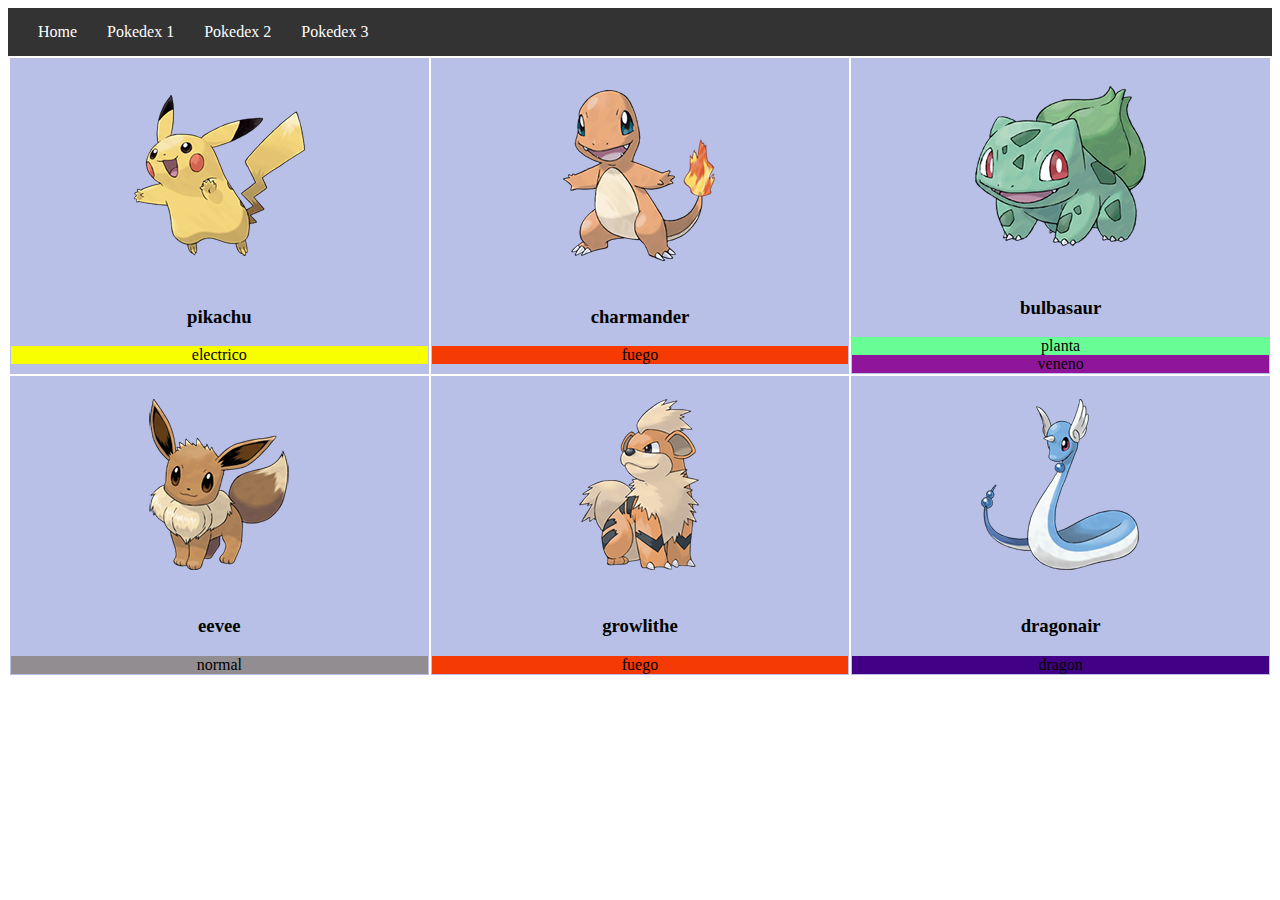
<file: ex1/index.html>
<!DOCTYPE html>
<html>
<head>
	<title>Exercici 1</title>
	<style>
table {
	width:100%;
}

td {
	text-align:center;
	background-color: #b8c0e7;
	border-radius: 0px;
}

ul{
	list-style-type: none;
	margin: 0;
	margin-top: 0;
	margin-right: 0;
	margin-bottom: 0;
	margin-left: 0;
	padding: 15px;
	overflow: hidden;
	background-color: #333;
	

	
}

li{
	float:left;
}

li a{
	display:block;
	color:white;
	text-align:center;
	
	padding-left:15px;
	padding-right:15px;
	text-decoration:none;

}


li a:hover {
	background-color: #111;
	
}

@keyframes pokemon-up {

	0%,
	100% {
	transform: translateY(0);
	}
	
	50% {
	transform: translateY(.4rem);
	}
}

td:hover {
	background-color: #111;
	animation: pokemon-up .3s;
	cursor: pointer;
	
}

.fuego {
background-color: #f53a03;
}

.lucha {

}

.veneno{
background-color:#8f169b;


}

.agua {

}

.tierra {

}

.roca {

}

.psiquico {

}

.dragon {
background-color:#420087;

}

.volador {

}

.fantasma {

}

.planta {
background-color:#68fe95;

}

.hielo {

}

.normal {
background-color:#918d91;

}

.acero {

}

.bicho {

}

.electrico {
background-color:#f7ff00;

}

.hada {

}

.pokemon-type {
	width:100%;
	text-align:center;

}

.pokemon-name {
	/*margin: 1rem 0 .6rem;*/
	font-size: 1.5rem;
	font-weight: normal;

}



</style>
</head>
<body>





<ul>
	<li><a href=" ">Home</a></li>
	<li><a href=" ">Pokedex 1</a></li>
	<li><a href=" ">Pokedex 2</a></li>
	<li><a href=" ">Pokedex 3</a></li>

</ul>


<table>
	<tr>
		<td>
			<img src="../img/pikachu.png"/> 
			<h3>pikachu</h3>
			<div>
				<div class="pokemon-type electrico">electrico</div>
			</div>
		</td>
		<td>
			<img src="../img/charmander.png"/>
			<h3>charmander</h3>
			<div>	
				<div class="pokemon-type fuego">fuego</div>
			</div>
		</td>
		<td>
			<img src="../img/bulbasaur.png"/>
			<h3>bulbasaur</h3>
			<div>
				<div class="pokemon-type planta">planta</div>
				<div class="pokemon-type veneno">veneno</div>
			</div>
		</td>
	</tr>
	<tr>
		<td>
			<img src="../img/eevee.png"/>
			<h3>eevee</h3>
			<div>
				<div class="pokemon-type normal">normal</div>
			</div>
		</td>
		<td>
			<img src="../img/growlithe.png"/>
			<h3>growlithe</h3>
			<div>
				<div class="pokemon-type fuego">fuego</div>
			</div>
		</td>
		<td>
			<img src="../img/dragonair.png"/>
			<h3>dragonair</h3>
			<div>
				<div class="pokemon-type dragon">dragon</div>
			</div>
		</td>
	</tr>
</table>

</body>
</html>
</file>
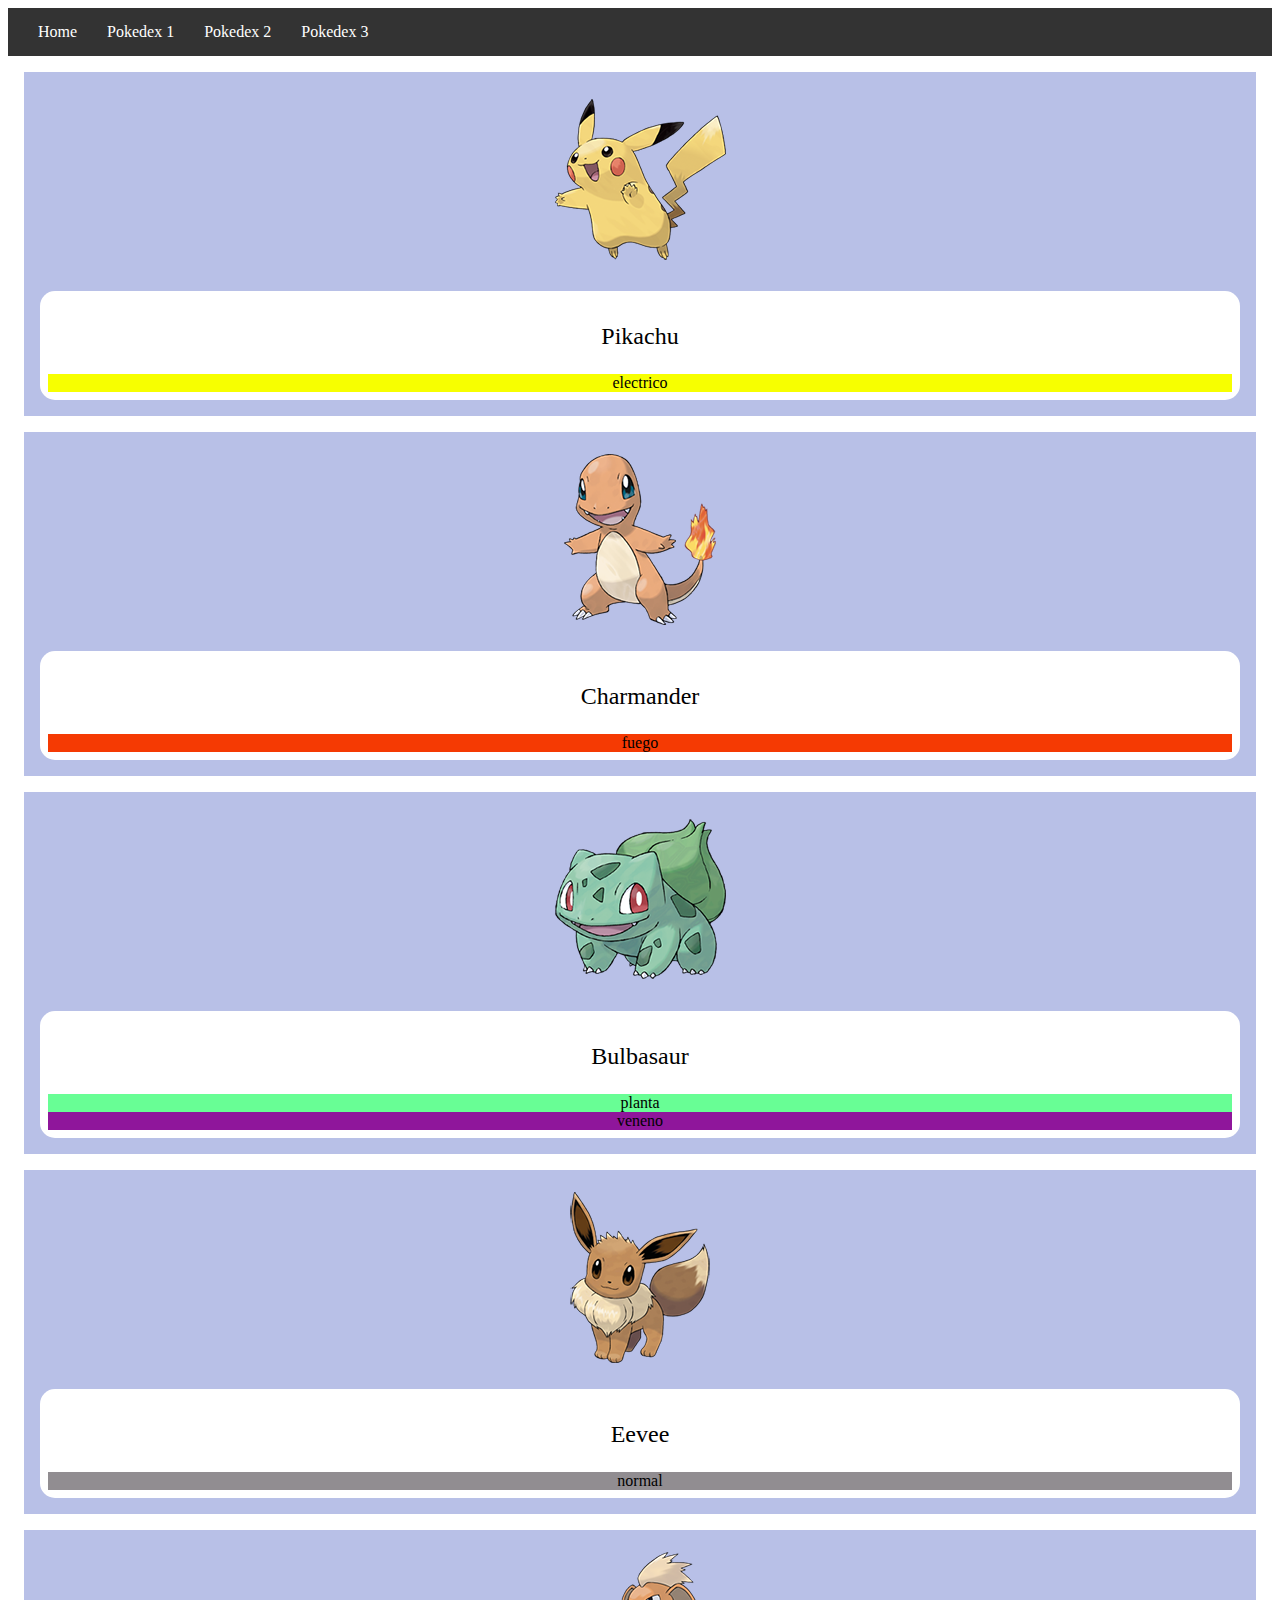
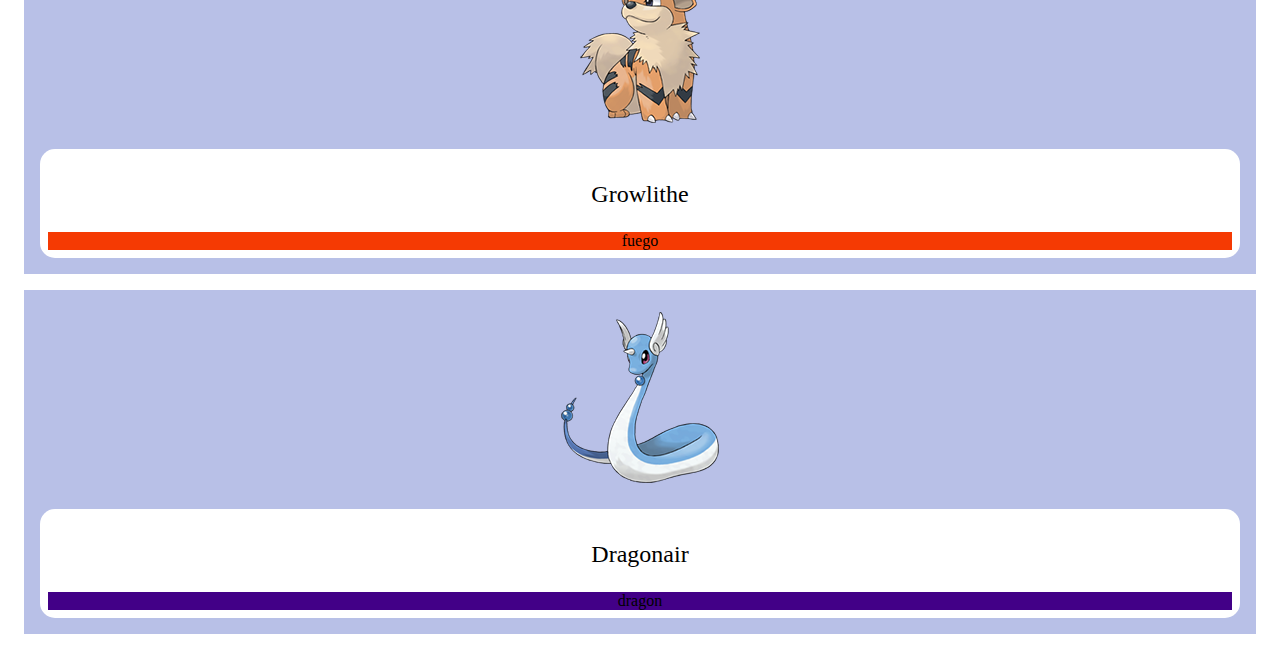
<file: ex2/index.html>
<!DOCTYPE html>
<html>
<head>
	<title>Exercici 1</title>
	<link rel="stylesheet" href="style.css">
</head>
<body>





<ul>
	<li><a href=" ">Home</a></li>
	<li><a href=" ">Pokedex 1</a></li>
	<li><a href=" ">Pokedex 2</a></li>
	<li><a href=" ">Pokedex 3</a></li>

</ul>

<div id="container">
	<div class="card">
			<img src="../img/pikachu.png"/> 
			<div class="pokemon-description">
				<h3 class="pokemon-name">Pikachu</h3>
				<div class="pokemon-types">
					<div class="pokemon-type electrico">electrico</div>

			</div>
		</div>
	</div>
	
	
	<div class="card">
			<img src="../img/charmander.png"/> 
			<div class="pokemon-description">
				<h3 class="pokemon-name">Charmander</h3>
				<div class="pokemon-types">
					<div class="pokemon-type fuego">fuego</div>

			</div>
		</div>
	</div>
	
	
	<div class="card">
			<img src="../img/bulbasaur.png"/> 
			<div class="pokemon-description">
				<h3 class="pokemon-name">Bulbasaur</h3>
				<div class="pokemon-types">
				<div class="pokemon-type planta">planta</div>
					<div class="pokemon-type veneno">veneno</div>
			</div>
		</div>
	</div>
	
	
	<div class="card">
			<img src="../img/eevee.png"/> 
			<div class="pokemon-description">
				<h3 class="pokemon-name">Eevee</h3>
				<div class="pokemon-types">
					<div class="pokemon-type normal">normal</div>
			</div>
		</div>
	</div>
	
	
	<div class="card">
			<img src="../img/growlithe.png"/> 
			<div class="pokemon-description">
				<h3 class="pokemon-name">Growlithe</h3>
				<div class="pokemon-types">
					<div class="pokemon-type fuego">fuego</div>
				
			</div>
		</div>
	</div>
	
	<div class="card">
			<img src="../img/dragonair.png"/> 
			<div class="pokemon-description">
				<h3 class="pokemon-name">Dragonair</h3>
				<div class="pokemon-types">
					<div class="pokemon-type dragon">dragon</div>
				
			</div>
		</div>
	</div>
	
</body>
</html>
</file>
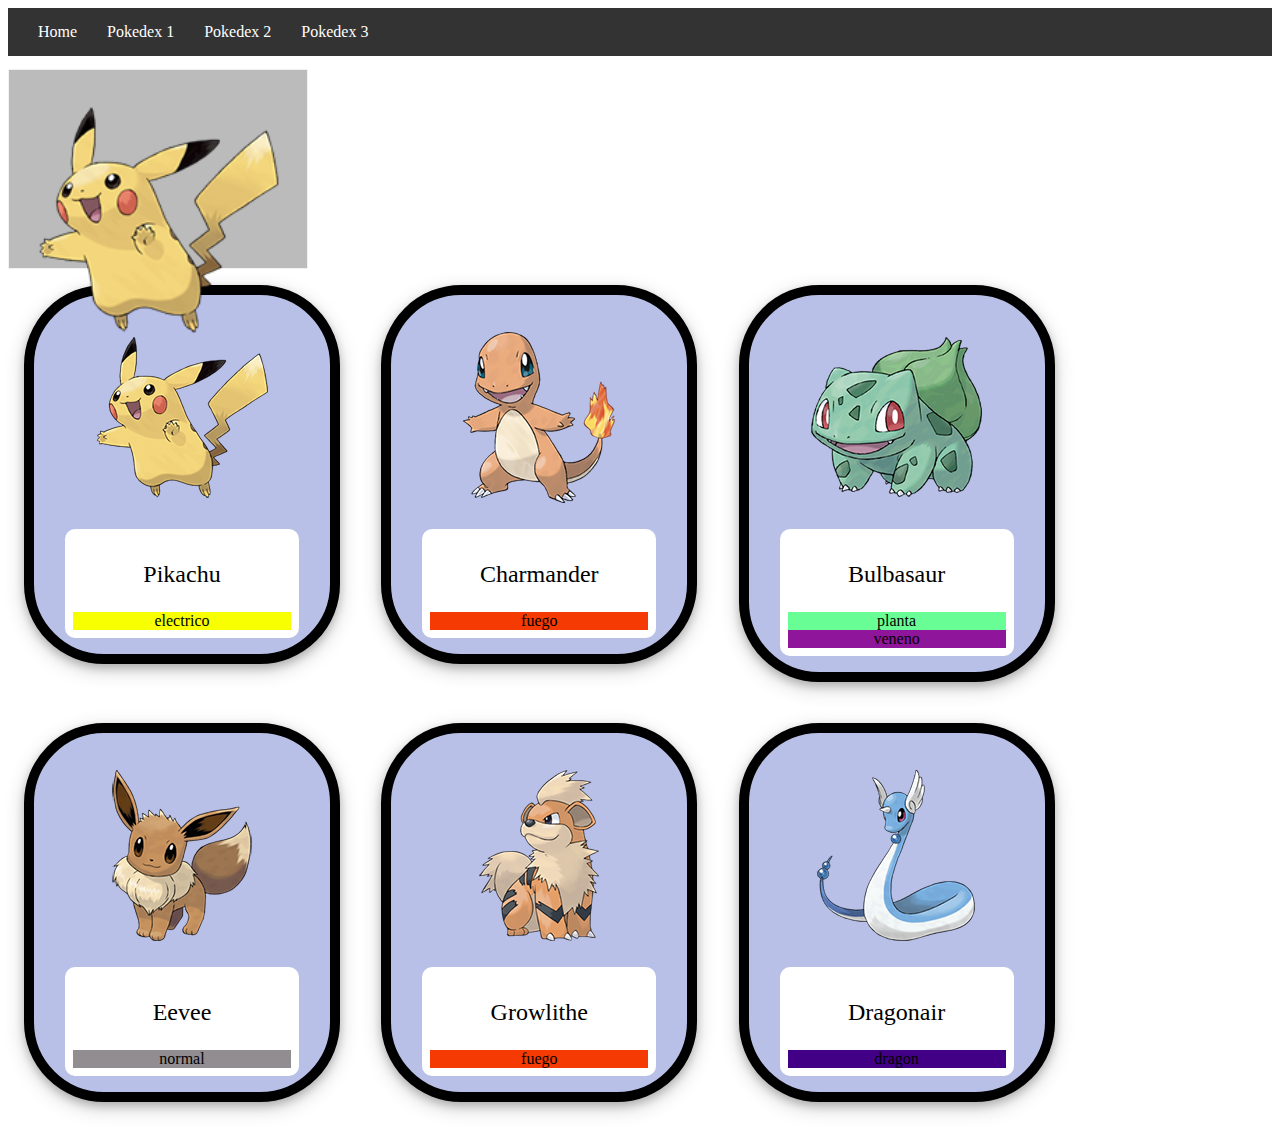
<file: ex3/index.html>
<!DOCTYPE html>
<html>
<head>
	<title>Exercici 1</title>
	<link rel="stylesheet" href="style.css">
	<link rel="stylesheet" href="pokemon-types.css">
</head>
<body>





<ul>
	<li><a href=" ">Home</a></li>
	<li><a href=" ">Pokedex 1</a></li>
	<li><a href=" ">Pokedex 2</a></li>
	<li><a href=" ">Pokedex 3</a></li>

</ul>

<div id="container">
	<div class="row">
		 <div class="flip-card">
 			 <div class="flip-card-inner">
   			 <div class="flip-card-front">
      				<img src="../img/pikachu.png" alt="Avatar" style="width:300px;height:300px;">
	 </div>
   		 <div class="flip-card-back">
      			<h1>John Doe</h1>
     				 <p>Architect & Engineer</p>
    				  <p>We love that guy</p>
    				  
  		  </div>
  	</div>
</div> 
		<div class="col-3 card">
				<img src="../img/pikachu.png"/> 
				<div class="pokemon-description">
					<h3 class="pokemon-name">Pikachu</h3>
					<div class="pokemon-types">
						<div class="pokemon-type electrico">electrico</div>
					</div>

			</div>
		</div>
	
	
		<div class="col-3 card">
				<img src="../img/charmander.png"/> 
				<div class="pokemon-description">
					<h3 class="pokemon-name">Charmander</h3>
					<div class="pokemon-types">
						<div class="pokemon-type fuego">fuego</div>
					</div>

				</div>

		</div>

		
		<div class="col-3 card">
				<img src="../img/bulbasaur.png"/> 
				<div class="pokemon-description">
					<h3 class="pokemon-name">Bulbasaur</h3>
					<div class="pokemon-types">
					<div class="pokemon-type planta">planta</div>
						<div class="pokemon-type veneno">veneno</div>
					</div>
				</div>
		</div>
	</div>	
	
	<div class="row">	
		<div class="col-3 card">
				<img src="../img/eevee.png"/> 
				<div class="pokemon-description">
					<h3 class="pokemon-name">Eevee</h3>
					<div class="pokemon-types">
						<div class="pokemon-type normal">normal</div>
					</div>
				</div>
		</div>

		
		<div class="col-3 card">
				<img src="../img/growlithe.png"/> 
				<div class="pokemon-description">
					<h3 class="pokemon-name">Growlithe</h3>
					<div class="pokemon-types">
						<div class="pokemon-type fuego">fuego</div>
					</div>
				</div>

		</div>

		<div class="col-3 card">
				<img src="../img/dragonair.png"/> 
				<div class="pokemon-description">
					<h3 class="pokemon-name">Dragonair</h3>
					<div class="pokemon-types">
						<div class="pokemon-type dragon">dragon</div>
					</div>
					
				</div>

		</div>
	</div>	
	
</div>	
</body>
</html>
</file>
<file: ex2/style.css>
table {
	width:100%;
}

.card {
	text-align:center;
	background-color: #b8c0e7;
	border-radius: 0px;
	margin: 1rem 1rem 1rem 1rem;
	padding-bottom: 1rem;
}

ul{
	list-style-type: none;
	margin: 0;
	margin-top: 0;
	margin-right: 0;
	margin-bottom: 0;
	margin-left: 0;
	padding: 15px;
	overflow: hidden;
	background-color: #333;
	

	
}

li{
	float:left;
}

li a{
	display:block;
	color:white;
	text-align:center;
	
	padding-left:15px;
	padding-right:15px;
	text-decoration:none;

}


li a:hover {
	background-color: #111;
	
}

@keyframes pokemon-up {

	0%,
	100% {
	transform: translateY(0);
	}
	
	50% {
	transform: translateY(.4rem);
	}
}

.card:hover {
	background-color: #111;
	animation: pokemon-up .3s;
	cursor: pointer;
	
}

.fuego {
background-color: #f53a03;
}

.lucha {

}

.veneno{
background-color:#8f169b;


}

.agua {

}

.tierra {

}

.roca {

}

.psiquico {

}

.dragon {
background-color:#420087;

}

.volador {

}

.fantasma {

}

.planta {
background-color:#68fe95;

}

.hielo {

}

.normal {
background-color:#918d91;

}

.acero {

}

.bicho {

}

.electrico {
background-color:#f7ff00;

}

.hada {

}

.pokemon-description {
	background-color: #ffffff; 
	margin: 0 1rem 0 1rem;
	padding: .5rem;
	border-radius: 15px;
}	


	
.pokemon-type {
	width:100%;
	text-align:center;

}

.pokemon-name {
	/*margin: 1rem 0 .6rem;*/
	font-size: 1.5rem;
	font-weight: normal;

}
</file>
<file: ex3/style.css>
* {
  box-sizing: border-box;
}

.col-1 {width: 8.33%;}
.col-2 {width: 16.66%;}
.col-3 {width: 25%;}
.col-4 {width: 33.33%;}
.col-5 {width: 41.66%;}
.col-6 {width: 50%;}
.col-7 {width: 58.33%;}
.col-8 {width: 66.66%;}
.col-9 {width: 75%;}
.col-10 {width: 83.33%;}
.col-11 {width: 91.66%;}
.col-12 {width: 100%;}

[class*="col-"] {
  float: left;
  padding: 15px;
  border: 10px solid black;
}

.row {
	display: flex;
	align-items: center;
	justify-content: center;
}

@media only screen and (max-width: 768px) {
  /* For mobile phones: */
  [class*="col-"] {
    width: 100%;
  }
}

.row {
	display: block;
	
}

table {
	width:100%;
}

.card {
	text-align:center;
	background-color: #b8c0e7;
	border-radius: 80px;
	margin: 1rem 1rem 1rem 1rem;
	padding-bottom: 1rem;
	box-shadow: 0 4px 8px 0 rgba(0, 0, 0, 0.2), 0 6px 20px 0 rgba(0, 0, 0, 0.19);
	margin-right: 2%;
	margin-bottom: 2%;
	
}

ul{
	list-style-type: none;
	margin: 0;
	margin-top: 0;
	margin-right: 0;
	margin-bottom: 1%;
	margin-left: 0;
	padding: 15px;
	overflow: hidden;
	background-color: #333;
	

	
}

li{
	float:left;
}

li a{
	display:block;
	color:white;
	text-align:center;
	
	padding-left:15px;
	padding-right:15px;
	text-decoration:none;

}


li a:hover {
	background-color: #111;
	
}

@keyframes pokemon-up {

	0%,
	100% {
	transform: translateY(0);
	}
	
	50% {
	transform: translateY(.4rem);
	}
}

.card:hover {
	background-color: #111;
	animation: pokemon-up .3s;
	cursor: pointer;
	box-shadow: 0 4px 8px 0 rgba(35, 173, 278, 1);
}



.pokemon-description {
	background-color: #ffffff; 
	margin: 0 1rem 0 1rem;
	padding: .5rem;
	border-radius: 10px;
}	


	
.pokemon-type {
	width:100%;
	text-align:center;

}

.pokemon-name {
	/*margin: 1rem 0 .6rem;*/
	font-size: 1.5rem;
	font-weight: normal;

}

 /* The flip card container - set the width and height to whatever you want. We have added the border property to demonstrate that the flip itself goes out of the box on hover (remove perspective if you don't want the 3D effect */
.flip-card {
  background-color: transparent;
  width: 300px;
  height: 200px;
  border: 1px solid #f1f1f1;
  perspective: 1000px; /* Remove this if you don't want the 3D effect */
}

/* This container is needed to position the front and back side */
.flip-card-inner {
  position: relative;
  width: 100%;
  height: 100%;
  text-align: center;
  transition: transform 0.8s;
  transform-style: preserve-3d;
}

/* Do an horizontal flip when you move the mouse over the flip box container */
.flip-card:hover .flip-card-inner {
  transform: rotateY(180deg);
}

/* Position the front and back side */
.flip-card-front, .flip-card-back {
  position: absolute;
  width: 100%;
  height: 100%;
  -webkit-backface-visibility: hidden; /* Safari */
  backface-visibility: hidden;
}

/* Style the front side (fallback if image is missing) */
.flip-card-front {
  background-color: #bbb;
  color: black;
}

/* Style the back side */
.flip-card-back {
  background-color: dodgerblue;
  color: white;
  transform: rotateY(180deg);
}
</file>
<file: ex3/pokemon-types.css>
.fuego {
background-color: #f53a03;
}

.lucha {

}

.veneno{
background-color:#8f169b;


}

.agua {

}

.tierra {

}

.roca {

}

.psiquico {

}

.dragon {
background-color:#420087;

}

.volador {

}

.fantasma {

}

.planta {
background-color:#68fe95;

}

.hielo {

}

.normal {
background-color:#918d91;

}

.acero {

}

.bicho {

}

.electrico {
background-color:#f7ff00;

}

.hada {

}
</file>
